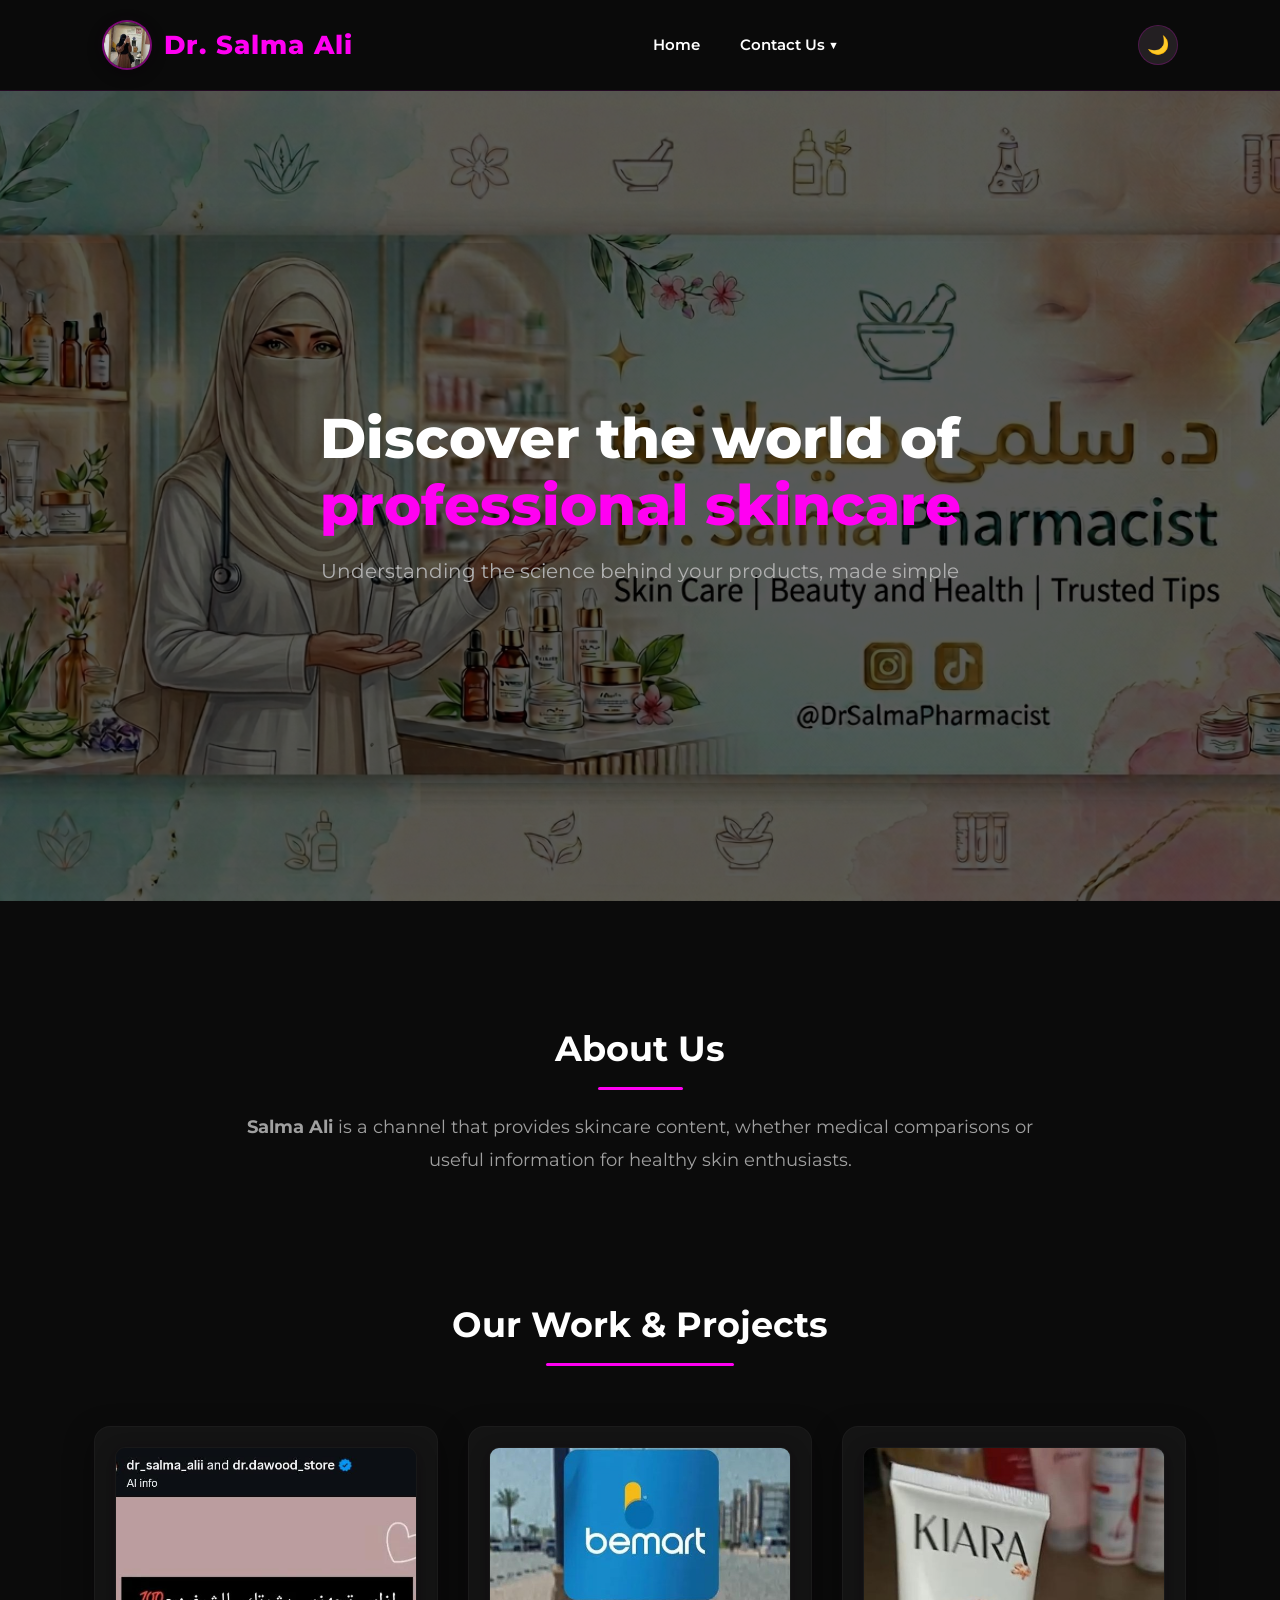
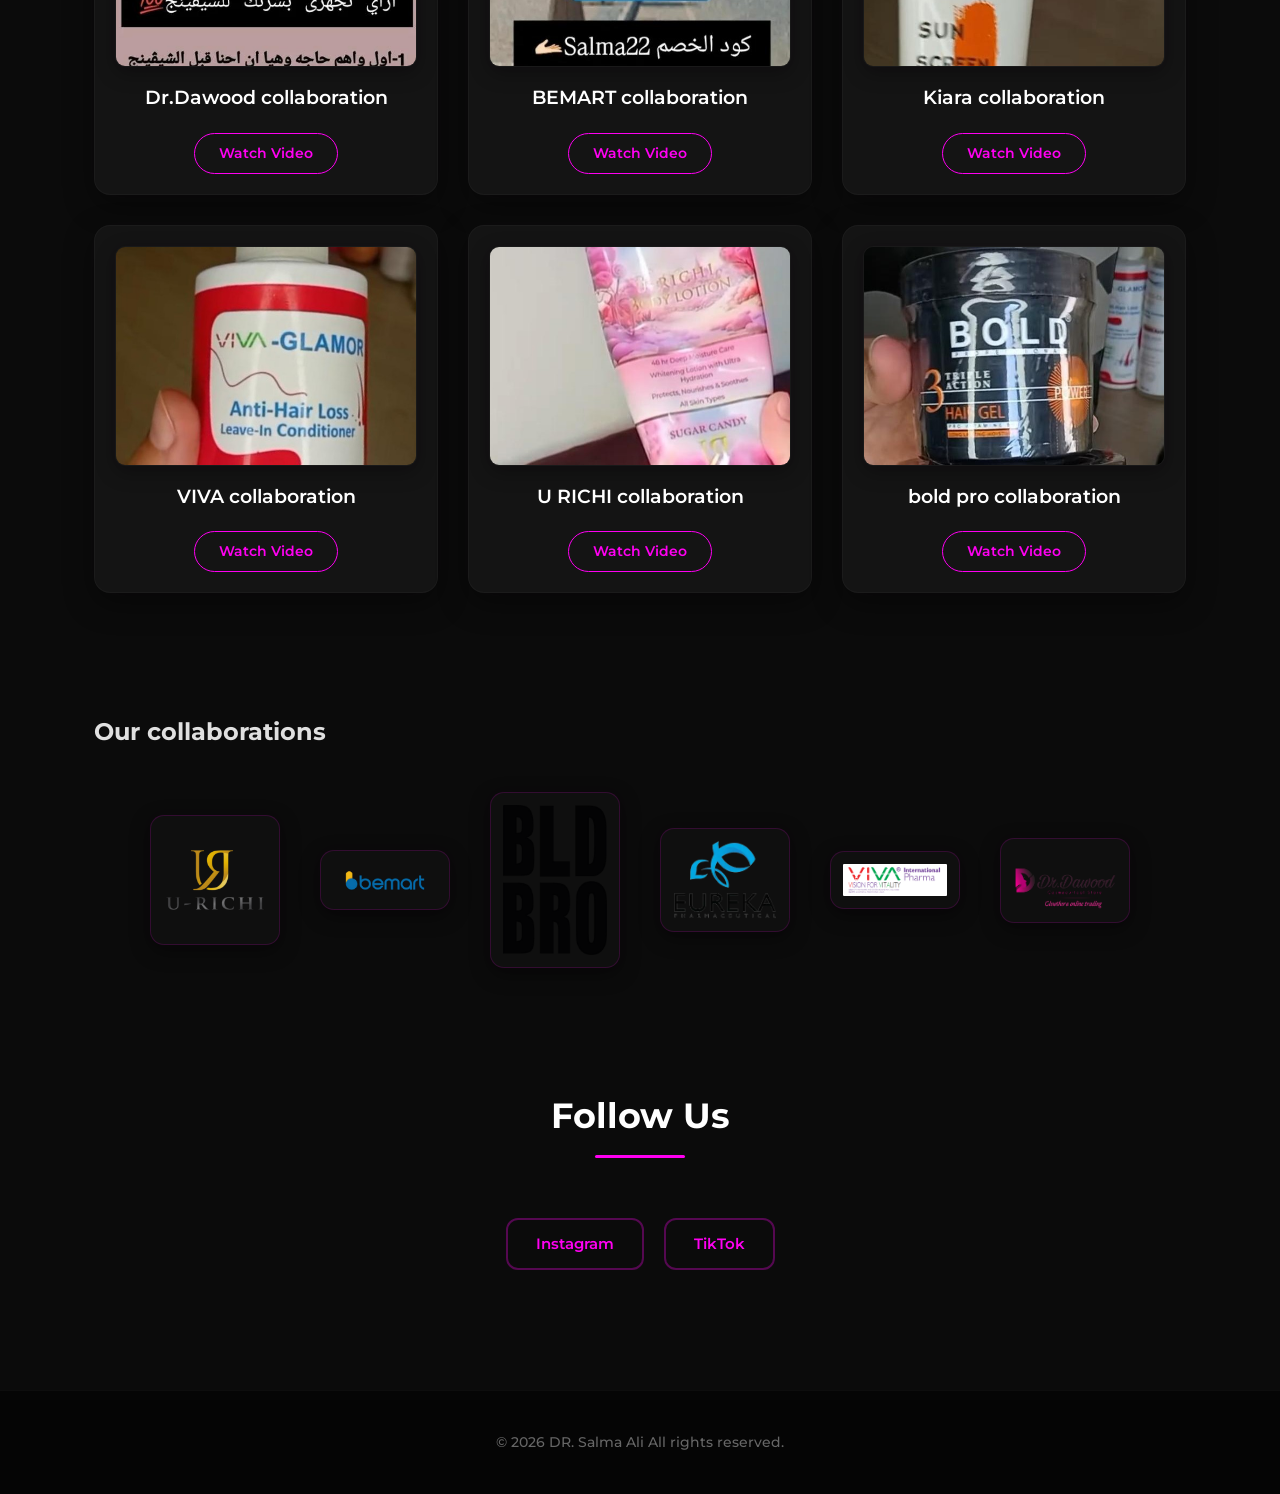
<file: index.html>
<!DOCTYPE html>
<html lang="en">
<head>
  <meta charset="UTF-8">
  <meta name="viewport" content="width=device-width, initial-scale=1.0">
  <title>Salma Ali | Pharmacist</title>
  <link rel="stylesheet" href="Untitled-3.css">
</head>
<body>
  <script>
    /* منع الوميض: فحص الثيم وتطبيقه فوراً قبل رندر عناصر الصفحة */
    if (localStorage.getItem("theme") === "light") {
      document.body.classList.add("light-mode");
    }
  </script>

<header class="header">
  <div class="logo">
    <img src="SALMA LOGO.jpg" alt="Salma Ali Logo">
    <h1>Dr. Salma Ali</h1>
  </div>
  <nav>
    <a href="index.html">Home</a>
    <div class="dropdown">
      <span class="dropbtn">Contact Us ▼</span>
      <div class="dropdown-content">
        <a href="https://wa.me/201055516898" target="_blank">
          <img src="pngimg.com - whatsapp_PNG6.png" alt="WhatsApp" width="20"> WhatsApp
        </a>
        <a href="mailto:salmaali2589@gmail.com">
          <img src="mail.png" alt="Email" width="20"> Email
        </a>
        <a href="tel:+201055516898">
          <img src="phone-98.png" alt="Phone" width="20"> Call
        </a>
      </div>
    </div>
  </nav>
  <button id="mode-toggle" class="mode-btn">🌙</button>
</header>

<section class="hero">
  <img src="Gemini_Generated_Image_vvrl2zvvrl2zvvrl.png" alt="Cover Image" class="cover-img">
  <div class="hero-text">
    <h2>Discover the world of <span>professional skincare</span></h2>
    <p>Understanding the science behind your products, made simple</p>
  </div>
</section>

<section class="about">
  <h2>About Us</h2>
  <p>
    <strong>Salma Ali</strong> is a channel that provides skincare content, whether medical comparisons or useful information for healthy skin enthusiasts.
  </p>
</section>

<section class="projects">
  <h2>Our Work & Projects</h2>
  <div class="gallery">
    <div class="project-item">
      <img src="DR DAWOOD.jpeg" alt="Dr.Dawood collaboration">
      <h3>Dr.Dawood collaboration</h3>
      <a href="https://www.instagram.com/p/DUBcF9YjEO_/?igsh=MWI0aGhhOXRoeWRmdQ==" target="_blank">Watch Video</a>
    </div>
    <div class="project-item">
      <img src="BEMART.jpeg" alt="BEMART collaboration">
      <h3>BEMART collaboration</h3>
      <a href="https://www.instagram.com/p/DYaBClYDEU-/?igsh=OXFtN3lraHIxMm8=" target="_blank">Watch Video</a>
    </div>
    <div class="project-item">
      <img src="KIARA.jpeg" alt="Kiara collaboration">
      <h3>Kiara collaboration</h3>
      <a href="https://www.instagram.com/reel/DZScBJTN4BW/?igsh=dGdmZ2t1anh3Z282" target="_blank">Watch Video</a>
    </div>
    <div class="project-item">
      <img src="VIVA.jpeg" alt="VIVA collaboration">
      <h3>VIVA collaboration</h3>
      <a href="https://www.instagram.com/reel/DX98ukSNNza/?igsh=MWxpZ3Nwd3Q2bGhxYw==" target="_blank">Watch Video</a>
    </div>
    <div class="project-item">
      <img src="U RICHI.jpeg" alt="U RICHI collaboration">
      <h3>U RICHI collaboration</h3>
      <a href="https://www.instagram.com/reel/DUQlj9UDEfT/?igsh=cHV3ZTd6OXZtMjY4" target="_blank">Watch Video</a>
    </div>
    <div class="project-item">
      <img src="bold.jpeg" alt="bold pro collaboration">
      <h3>bold pro collaboration</h3>
      <a href="https://www.instagram.com/reel/DXMtfpvDMAd/?igsh=bzRna2R5cmZteDdz" target="_blank">Watch Video</a>
    </div>
  </div>
</section>

<section class="sponsors">
  <h2>Our collaborations</h2>
  <div class="sponsor-logos">
    <img src="u-pnggg.png" alt="U RICHI">
    <img src="logo_new_150x.png" alt="BEMART">
    <img src="LogoBlack_faccfe94-ff51-4324-b68b-90068338242d.png" alt="BOLD PRO">
    <img src="ERUKEA.png" alt="EUREKA">
    <img src="Screenshot_32-e1743765949780.png" alt="VIVA">
    <img src="LOGO-DAWOOD-2.png" alt="DR DAWOOD">
  </div>
</section>

<section class="contact">
  <h2>Follow Us</h2>
  <div class="social-links">
    <a href="https://www.instagram.com/dr_salma_alii" target="_blank">Instagram</a>
    <a href="https://www.tiktok.com/@dr_salma_ali" target="_blank">TikTok</a>
  </div>
</section>

<footer>
  <p>© 2026 DR. Salma Ali All rights reserved.</p>
</footer>

<script>
  document.addEventListener("DOMContentLoaded", () => {
    const modeToggle = document.getElementById('mode-toggle');
    const body = document.body;

    // ضبط إيموجي الزرار بشكل صحيح بناءً على الوضع الحالي المخزن عند التحميل
    if (body.classList.contains('light-mode')) {
      modeToggle.textContent = '🌞';
    } else {
      modeToggle.textContent = '🌙';
    }

    // تشغيل التبديل والحفظ الفوري بالاختيار الجديد
    modeToggle.addEventListener('click', () => {
      body.classList.toggle('light-mode');
      
      if (body.classList.contains('light-mode')) {
        modeToggle.textContent = '🌞';
        localStorage.setItem("theme", "light");
      } else {
        modeToggle.textContent = '🌙';
        localStorage.setItem("theme", "dark");
      }
    });
  });
</script>
</body>
</html>
</file>
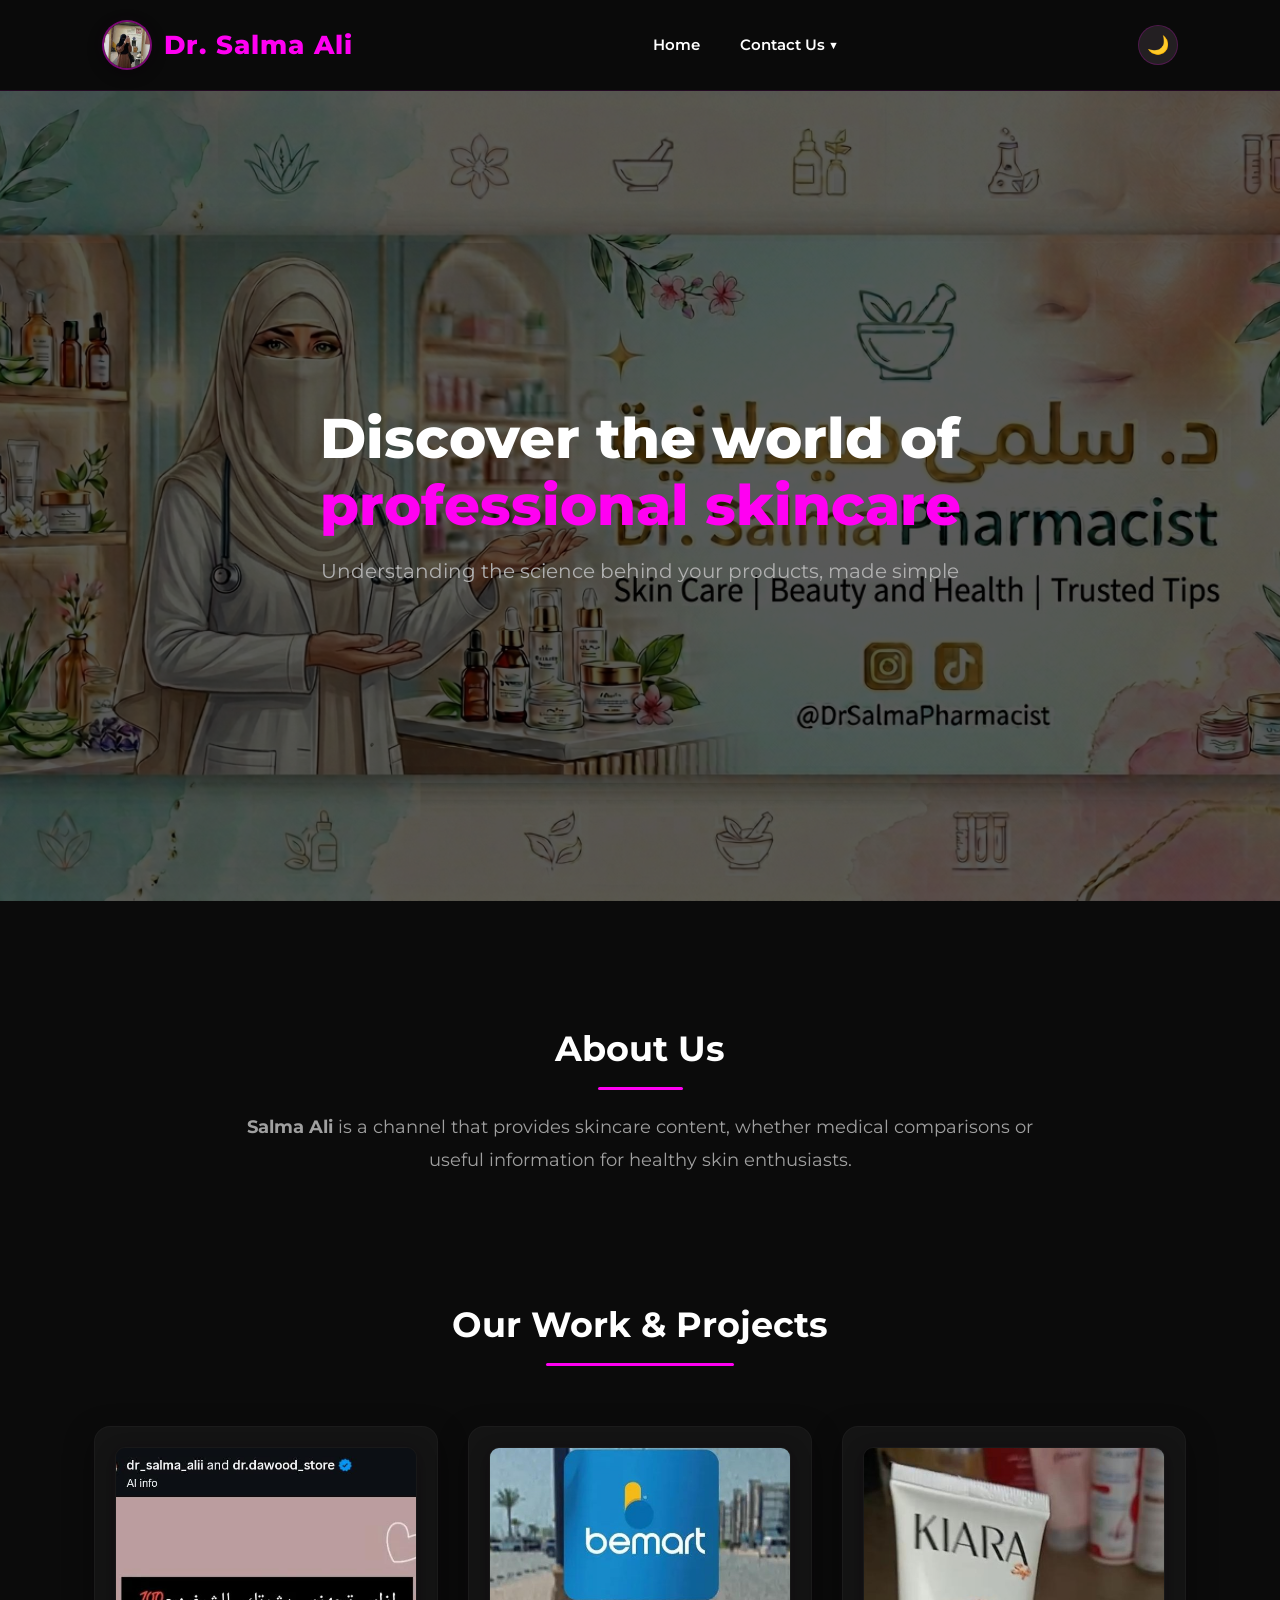
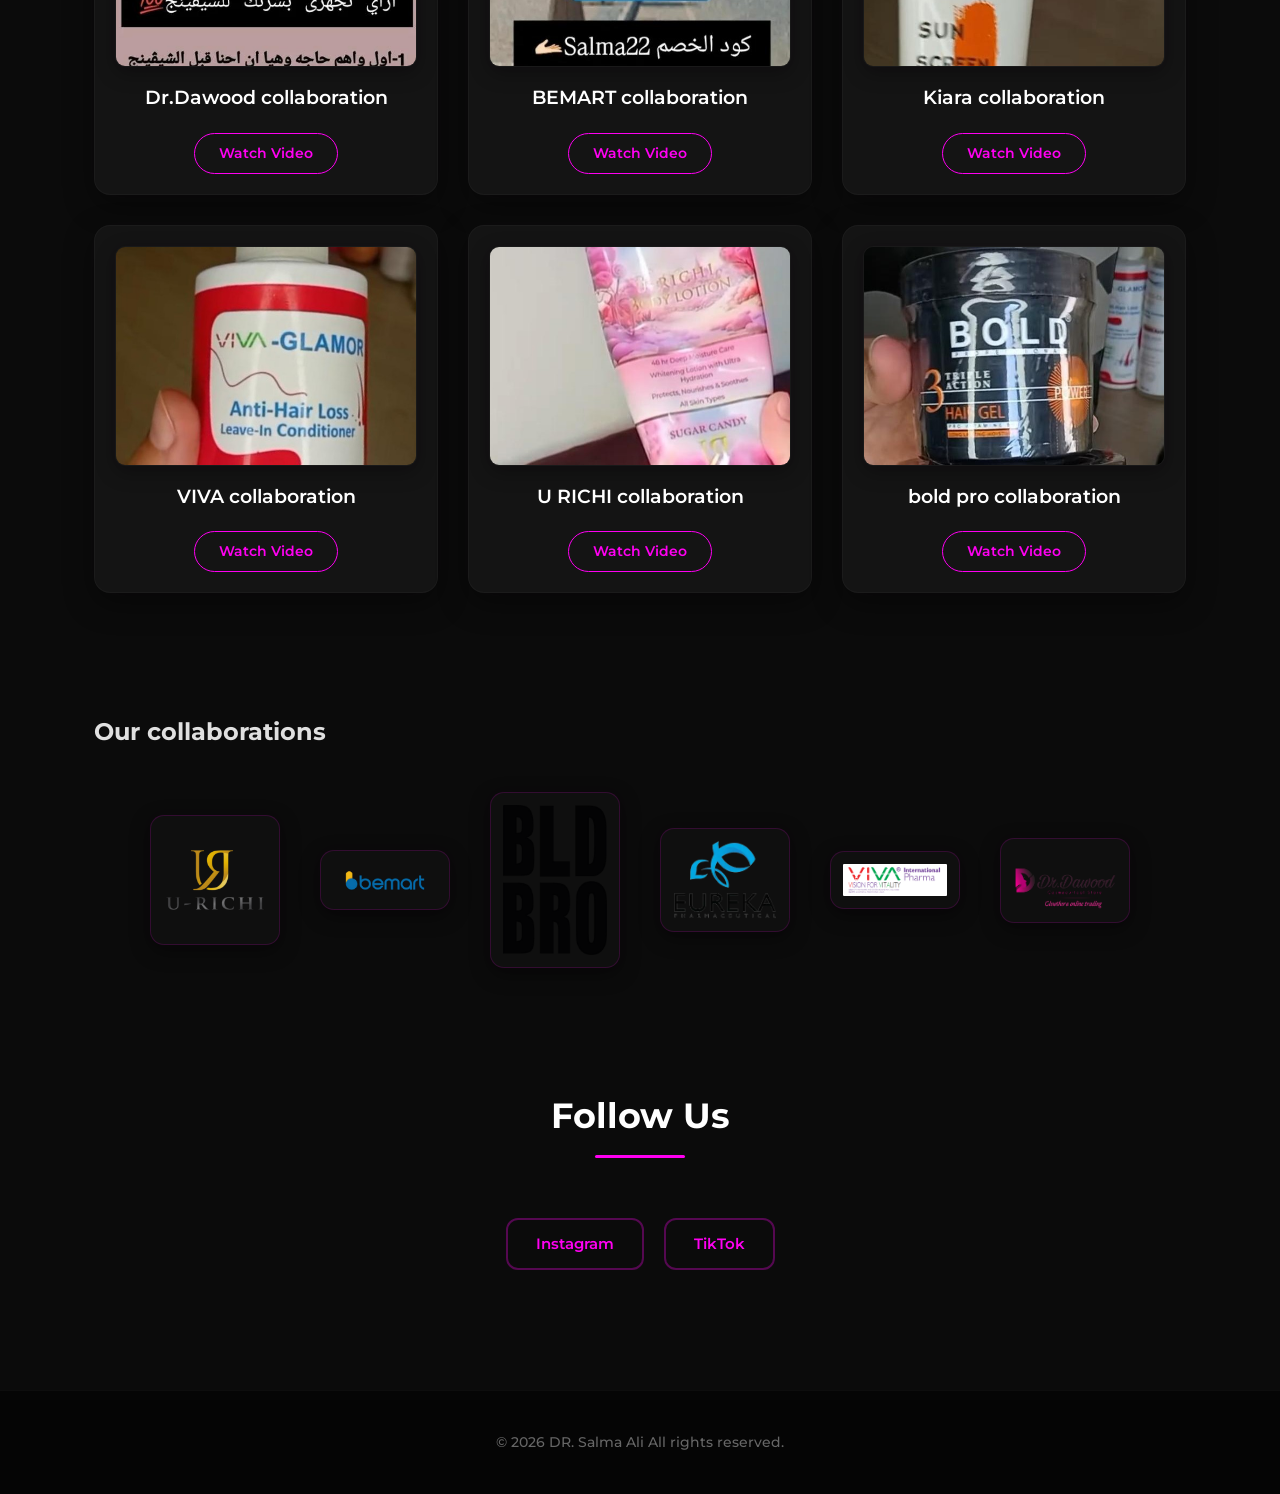
<file: Untitled-1.html>
<!DOCTYPE html>
<html lang="en">
<head>
  <meta charset="UTF-8">
  <meta name="viewport" content="width=device-width, initial-scale=1.0">
  <title>Salma Ali | Pharmacist</title>
  <link rel="stylesheet" href="Untitled-3.css">
</head>
<body>
  <script>
    /* منع الوميض: فحص الثيم وتطبيقه فوراً قبل رندر عناصر الصفحة */
    if (localStorage.getItem("theme") === "light") {
      document.body.classList.add("light-mode");
    }
  </script>

<header class="header">
  <div class="logo">
    <img src="SALMA LOGO.jpg" alt="Salma Ali Logo">
    <h1>Dr. Salma Ali</h1>
  </div>
  <nav>
    <a href="index.html">Home</a>
    <div class="dropdown">
      <span class="dropbtn">Contact Us ▼</span>
      <div class="dropdown-content">
        <a href="https://wa.me/201144172069" target="_blank">
          <img src="pngimg.com - whatsapp_PNG6.png" alt="WhatsApp" width="20"> WhatsApp
        </a>
        <a href="mailto:salmaali2589@gmail.com">
          <img src="mail.png" alt="Email" width="20"> Email
        </a>
        <a href="tel:+201144172069">
          <img src="phone-98.png" alt="Phone" width="20"> Call
        </a>
      </div>
    </div>
  </nav>
  <button id="mode-toggle" class="mode-btn">🌙</button>
</header>

<section class="hero">
  <img src="Gemini_Generated_Image_vvrl2zvvrl2zvvrl.png" alt="Cover Image" class="cover-img">
  <div class="hero-text">
    <h2>Discover the world of <span>professional skincare</span></h2>
    <p>Understanding the science behind your products, made simple</p>
  </div>
</section>

<section class="about">
  <h2>About Us</h2>
  <p>
    <strong>Salma Ali</strong> is a channel that provides skincare content, whether medical comparisons or useful information for healthy skin enthusiasts.
  </p>
</section>

<section class="projects">
  <h2>Our Work & Projects</h2>
  <div class="gallery">
    <div class="project-item">
      <img src="DR DAWOOD.jpeg" alt="Dr.Dawood collaboration">
      <h3>Dr.Dawood collaboration</h3>
      <a href="https://www.instagram.com/p/DUBcF9YjEO_/?igsh=MWI0aGhhOXRoeWRmdQ==" target="_blank">Watch Video</a>
    </div>
    <div class="project-item">
      <img src="BEMART.jpeg" alt="BEMART collaboration">
      <h3>BEMART collaboration</h3>
      <a href="https://www.instagram.com/p/DYaBClYDEU-/?igsh=OXFtN3lraHIxMm8=" target="_blank">Watch Video</a>
    </div>
    <div class="project-item">
      <img src="KIARA.jpeg" alt="Kiara collaboration">
      <h3>Kiara collaboration</h3>
      <a href="https://www.instagram.com/reel/DZScBJTN4BW/?igsh=dGdmZ2t1anh3Z282" target="_blank">Watch Video</a>
    </div>
    <div class="project-item">
      <img src="VIVA.jpeg" alt="VIVA collaboration">
      <h3>VIVA collaboration</h3>
      <a href="https://www.instagram.com/reel/DX98ukSNNza/?igsh=MWxpZ3Nwd3Q2bGhxYw==" target="_blank">Watch Video</a>
    </div>
    <div class="project-item">
      <img src="U RICHI.jpeg" alt="U RICHI collaboration">
      <h3>U RICHI collaboration</h3>
      <a href="https://www.instagram.com/reel/DUQlj9UDEfT/?igsh=cHV3ZTd6OXZtMjY4" target="_blank">Watch Video</a>
    </div>
    <div class="project-item">
      <img src="bold.jpeg" alt="bold pro collaboration">
      <h3>bold pro collaboration</h3>
      <a href="https://www.instagram.com/reel/DXMtfpvDMAd/?igsh=bzRna2R5cmZteDdz" target="_blank">Watch Video</a>
    </div>
  </div>
</section>

<section class="sponsors">
  <h2>Our collaborations</h2>
  <div class="sponsor-logos">
    <img src="u-pnggg.png" alt="U RICHI">
    <img src="logo_new_150x.png" alt="BEMART">
    <img src="LogoBlack_faccfe94-ff51-4324-b68b-90068338242d.png" alt="BOLD PRO">
    <img src="ERUKEA.png" alt="EUREKA">
    <img src="Screenshot_32-e1743765949780.png" alt="VIVA">
    <img src="LOGO-DAWOOD-2.png" alt="DR DAWOOD">
  </div>
</section>

<section class="contact">
  <h2>Follow Us</h2>
  <div class="social-links">
    <a href="https://www.instagram.com/dr_salma_alii" target="_blank">Instagram</a>
    <a href="https://www.tiktok.com/@dr_salma_ali" target="_blank">TikTok</a>
  </div>
</section>

<footer>
  <p>© 2026 DR. Salma Ali All rights reserved.</p>
</footer>

<script>
  document.addEventListener("DOMContentLoaded", () => {
    const modeToggle = document.getElementById('mode-toggle');
    const body = document.body;

    // ضبط إيموجي الزرار بشكل صحيح بناءً على الوضع الحالي المخزن عند التحميل
    if (body.classList.contains('light-mode')) {
      modeToggle.textContent = '🌞';
    } else {
      modeToggle.textContent = '🌙';
    }

    // تشغيل التبديل والحفظ الفوري بالاختيار الجديد
    modeToggle.addEventListener('click', () => {
      body.classList.toggle('light-mode');
      
      if (body.classList.contains('light-mode')) {
        modeToggle.textContent = '🌞';
        localStorage.setItem("theme", "light");
      } else {
        modeToggle.textContent = '🌙';
        localStorage.setItem("theme", "dark");
      }
    });
  });
</script>
</body>
</html>
</file>
<file: Untitled-3.css>
/* ===================== الإعدادات العامة والخطوط ===================== */
@import url('https://fonts.googleapis.com/css2?family=Montserrat:wght@400;500;600;700;800&display=swap');

* {
  margin: 0;
  padding: 0;
  box-sizing: border-box;
  font-family: "Montserrat", sans-serif;
}

html {
  scroll-behavior: smooth;
}

body {
  background-color: #0b0b0b; 
  color: #e0e0e0; 
  line-height: 1.6;
  font-size: 1rem;
  overflow-x: hidden;
  transition: background-color 0.4s cubic-bezier(0.4, 0, 0.2, 1), color 0.4s cubic-bezier(0.4, 0, 0.2, 1);
}

/* ===================== الهيدر ولوجو القناة (Header & Channel Logo) ===================== */
.header {
  display: flex;
  align-items: center;
  justify-content: space-between;
  padding: 20px 8%;
  background-color: rgba(11, 11, 11, 0.85);
  position: sticky;
  top: 0;
  z-index: 1000;
  backdrop-filter: blur(12px); 
  -webkit-backdrop-filter: blur(12px);
  border-bottom: 1px solid rgba(255, 0, 242, 0.1);
  transition: all 0.3s ease;
}

.header .logo {
  display: flex;
  align-items: center;
  gap: 12px;
}

/* [تعديل] إضافة الأنيميشن والـ Deep Glow للوجو القناة في الهيدر باللون البينك */
.header .logo img {
  width: 50px;
  height: 50px;
  border-radius: 50%;
  object-fit: cover;
  border: 2px solid rgba(255, 0, 242, 0.45);
  background-color: rgba(255, 255, 255, 0.02);
  box-shadow: 0 4px 15px rgba(0, 0, 0, 0.3), 0 0 15px rgba(255, 0, 242, 0.03);
  transition: transform 0.4s cubic-bezier(0.175, 0.885, 0.32, 1.275), box-shadow 0.4s ease, border-color 0.4s ease;
}

.header .logo img:hover {
  transform: translateY(-3px) scale(1.08);
  border-color: rgba(255, 0, 242, 1);
  background-color: rgba(255, 0, 242, 0.05);
  box-shadow: 0 8px 25px rgba(255, 0, 242, 0.3), 0 0 25px rgba(255, 0, 242, 0.15);
}

body.light-mode .header .logo img {
  border-color: rgba(255, 124, 242, 0.4);
  box-shadow: 0 4px 15px rgba(0, 0, 0, 0.05), 0 0 15px rgba(255, 124, 242, 0.02);
}

body.light-mode .header .logo img:hover {
  border-color: rgba(255, 124, 242, 1);
  background-color: rgba(255, 124, 242, 0.05);
  box-shadow: 0 8px 25px rgba(134, 0, 161, 0.2), 0 0 25px rgba(142, 0, 161, 0.1);
}

.header h1 {
  font-weight: 800;
  font-size: 1.6rem;
  color: rgb(255, 0, 242);
  letter-spacing: 1px;
}

.header nav {
  display: flex;
  align-items: center;
  gap: 40px; 
}

.header nav a, 
.header .dropbtn {
  color: #ffffff;
  text-decoration: none;
  font-weight: 600;
  font-size: 0.95rem;
  position: relative;
  padding: 8px 0;
  transition: color 0.3s ease;
  cursor: pointer;
  background: none;
  border: none;
}

.header nav a:hover,
.header .dropbtn:hover {
  color: rgb(255, 217, 242);
}

.header nav a::after,
.header .dropbtn::after {
  content: "";
  position: absolute;
  width: 0;
  height: 2px;
  left: 0;
  bottom: 0;
  background-color: rgb(255, 217, 242);
  transition: width 0.3s cubic-bezier(0.4, 0, 0.2, 1);
}

.header nav a:hover::after,
.header .dropbtn:hover::after {
  width: 100%;
}

/* ===================== القوائم المنسدلة (Dropdown) ===================== */
.dropdown {
  position: relative;
}

.dropdown-content {
  opacity: 0;
  visibility: hidden;
  position: absolute;
  top: 100%;
  right: 0;
  background-color: #141414;
  min-width: 220px;
  border-radius: 8px;
  border: 1px solid rgba(255, 0, 242, 0.15);
  box-shadow: 0 10px 30px rgba(0, 0, 0, 0.5);
  padding: 8px 0;
  transform: translateY(10px);
  transition: all 0.3s cubic-bezier(0.4, 0, 0.2, 1);
  z-index: 10;
}

.dropdown:hover .dropdown-content {
  opacity: 1;
  visibility: visible;
  transform: translateY(0);
}

.dropdown-content a {
  color: #e0e0e0;
  padding: 12px 20px;
  display: flex;
  align-items: center;
  gap: 12px;
  text-decoration: none;
  font-weight: 500;
  font-size: 0.9rem;
  transition: all 0.2s ease;
}

.dropdown-content a::after {
  display: none; 
}

.dropdown-content a img {
  width: 18px;
  height: 18px;
  object-fit: contain;
}

.dropdown-content a:hover {
  background-color: rgba(255, 217, 242, 0.08);
  color: rgb(255, 217, 242);
  padding-left: 24px; 
}

/* ===================== زر تبديل الثيم (Mode Button) ===================== */
.mode-btn {
  background: rgba(255, 217, 242, 0.1);
  border: 1px solid rgba(255, 0, 242, 0.2);
  width: 40px;
  height: 40px;
  border-radius: 50%;
  display: flex;
  align-items: center;
  justify-content: center;
  font-size: 18px;
  cursor: pointer;
  color: rgb(255, 217, 242);
  transition: all 0.3s ease;
}

.mode-btn:hover {
  background: rgb(255, 217, 242);
  color: #0b0b0b;
  transform: rotate(15deg) scale(1.05);
}

/* ===================== الوضع الفاتح الأساسي (Light Mode) ===================== */
body.light-mode {
  background-color: #f4f6f9;
  color: #2b2b2b;
}

body.light-mode .header {
  background-color: rgba(255, 255, 255, 0.85);
  border-bottom: 1px solid rgba(255, 124, 242, 0.1);
}

body.light-mode .header h1 {
  color: rgb(255, 124, 242);
}

body.light-mode .header nav a,
body.light-mode .header .dropbtn {
  color: #333333;
}

body.light-mode .header nav a:hover,
body.light-mode .header .dropbtn:hover {
  color: rgb(255, 124, 242);
}

body.light-mode .header nav a::after,
body.light-mode .header .dropbtn::after {
  background-color: rgb(255, 124, 242);
}

body.light-mode .dropdown-content {
  background-color: #ffffff;
  border: 1px solid rgba(0, 0, 0, 0.08);
  box-shadow: 0 10px 30px rgba(0, 0, 0, 0.06);
}

body.light-mode .dropdown-content a {
  color: #444444;
}

body.light-mode .dropdown-content a:hover {
  background-color: rgba(255, 124, 242, 0.05);
  color: #8600a1;
}

body.light-mode .mode-btn {
  background: rgba(255, 124, 242, 0.08);
  border: 1px solid rgba(255, 124, 242, 0.15);
  color: #8600a1;
}

body.light-mode .mode-btn:hover {
  background: #8600a1;
  color: #ffffff;
}

/* ===================== قسم الواجهة (Hero Section) ===================== */
.hero {
  position: relative;
  height: calc(100vh - 90px);
  display: flex;
  justify-content: center;
  align-items: center;
  text-align: center;
  overflow: hidden;
  background-color: #000;
}

.cover-img {
  position: absolute;
  top: 0;
  left: 0;
  width: 100%;
  height: 100%;
  object-fit: cover;
  filter: brightness(0.35);
  transform: scale(1.02);
  animation: zoomBackground 8s ease-out forwards;
}

.hero-text {
  position: relative;
  z-index: 2;
  max-width: 800px;
  padding: 0 24px;
  opacity: 0;
  transform: translateY(30px);
  animation: fadeInUp 1s cubic-bezier(0.4, 0, 0.2, 1) forwards 0.5s;
}

.hero-text h2 {
  font-size: 3.5rem;
  font-weight: 800;
  color: #ffffff;
  margin-bottom: 16px;
  line-height: 1.2;
}

.hero-text h2 span {
  color: rgb(255, 0, 242);
}

.hero-text p {
  font-size: 1.25rem;
  color: #b0b0b0;
  font-weight: 400;
}

/* ===================== الأقسام الأساسية (Sections Global) ===================== */
.about, .projects, .contact {
  max-width: 1140px;
  margin: 120px auto;
  padding: 0 24px;
  text-align: center;
}

.about h2, .projects h2, .contact h2 {
  font-size: 2.2rem;
  font-weight: 700;
  color: #ffffff;
  margin-bottom: 20px;
  position: relative;
  display: inline-block;
}

.about h2::after, .projects h2::after, .contact h2::after {
  content: "";
  display: block;
  width: 50%;
  height: 3px;
  background-color: rgb(255, 0, 242);
  margin: 10px auto 0 auto;
  border-radius: 2px;
}

body.light-mode .about h2, 
body.light-mode .projects h2, 
body.light-mode .contact h2 {
  color: #1a1a1a;
}

body.light-mode .about h2::after, 
body.light-mode .projects h2::after, 
body.light-mode .contact h2::after {
  background-color: rgb(255, 124, 242);
}

.about p {
  font-size: 1.15rem;
  color: #a0a0a0;
  max-width: 800px;
  margin: 0 auto;
  line-height: 1.8;
}

body.light-mode .about p {
  color: #555555;
}

/* ===================== صور الفيديوهات في صفحة HOME ===================== */
.gallery {
  display: grid;
  grid-template-columns: repeat(auto-fit, minmax(320px, 1fr));
  gap: 30px;
  margin-top: 40px;
}

.project-item {
  background: #141414;
  border-radius: 16px;
  overflow: hidden;
  padding: 20px;
  border: 1px solid rgba(255, 255, 255, 0.03);
  display: flex;
  flex-direction: column;
  align-items: center;
  gap: 15px;
  opacity: 0;
  transform: translateY(30px);
  animation: fadeInUp 1s cubic-bezier(0.4, 0, 0.2, 1) forwards 0.3s;
  box-shadow: 0 10px 30px rgba(0, 0, 0, 0.4), 0 0 25px rgba(255, 0, 242, 0.02);
  transition: transform 0.4s cubic-bezier(0.4, 0, 0.2, 1), border-color 0.4s ease, box-shadow 0.4s ease;
}

body.light-mode .project-item {
  background: #ffffff;
  border: 1px solid rgba(0, 0, 0, 0.05);
  box-shadow: 0 10px 30px rgba(0, 0, 0, 0.04), 0 0 20px rgba(255, 124, 242, 0.01);
}

.project-item:hover {
  transform: translateY(-8px);
  border-color: rgba(255, 0, 242, 0.3);
  box-shadow: 0 15px 40px rgba(255, 0, 242, 0.15), 0 0 35px rgba(255, 0, 242, 0.1);
}

body.light-mode .project-item:hover {
  border-color: rgba(255, 124, 242, 0.3);
  box-shadow: 0 15px 40px rgba(134, 0, 161, 0.08), 0 0 35px rgba(134, 0, 161, 0.06);
}

.gallery h3 {
  color: #ffffff;
  font-size: 1.2rem;
  font-weight: 600;
  transition: color 0.3s ease;
}

body.light-mode .gallery h3 {
  color: #222222;
}

.project-item:hover h3 { color: rgb(255, 0, 242); }
body.light-mode .project-item:hover h3 { color: #8600a1; }

/* [تعديل] توحيد الأنيميشن والـ Deep Glow الوردي على صور الفيديوهات مباشرة */
.gallery img {
  width: 100%;
  height: 220px;
  border-radius: 10px;
  object-fit: cover;
  border: 1px solid rgba(255, 255, 255, 0.02);
  box-shadow: 0 6px 20px rgba(0, 0, 0, 0.3), 0 0 15px rgba(255, 0, 242, 0.02);
  transition: transform 0.4s cubic-bezier(0.175, 0.885, 0.32, 1.275), box-shadow 0.4s ease, border-color 0.4s ease;
}

.project-item:hover .gallery img {
  transform: scale(1.05); /* زوم ناعم ومرن */
  border-color: rgba(255, 0, 242, 0.5);
  box-shadow: 0 12px 28px rgba(255, 0, 242, 0.25), 0 0 25px rgba(255, 0, 242, 0.12);
}

body.light-mode .gallery img {
  box-shadow: 0 6px 20px rgba(0, 0, 0, 0.04), 0 0 15px rgba(255, 124, 242, 0.01);
}

body.light-mode .project-item:hover .gallery img {
  border-color: rgba(255, 124, 242, 0.5);
  box-shadow: 0 12px 28px rgba(134, 0, 161, 0.15), 0 0 25px rgba(134, 0, 161, 0.08);
}

.project-item a {
  color: rgb(255, 0, 242);
  font-weight: 600;
  font-size: 0.9rem;
  text-decoration: none;
  border: 1.5px solid rgb(255, 0, 242);
  padding: 8px 24px;
  border-radius: 30px;
  background: transparent;
  transition: all 0.3s ease;
  margin-top: 5px;
}

.project-item a:hover {
  background-color: rgb(255, 0, 242);
  color: #0b0b0b;
  box-shadow: 0 8px 20px rgba(255, 0, 242, 0.3);
}

body.light-mode .project-item a {
  color: #8600a1;
  border-color: #8600a1;
}

body.light-mode .project-item a:hover {
  background-color: #8600a1;
  color: #ffffff;
  box-shadow: 0 8px 20px rgba(134, 0, 161, 0.2);
}

/* ===================== قسم لوجوهات الاسبونسرز (Sponsors Logos) ===================== */
.sponsors {
  max-width: 1140px;
  margin: 100px auto;
  padding: 0 24px;
}

.sponsor-logos {
  display: flex;
  justify-content: center;
  flex-wrap: wrap;
  gap: 40px;
  align-items: center;
  margin-top: 40px;
}

/* [تعديل] تفعيل ستايل الأنيميشن والـ Deep Glow الوردي الكامل على لوجو الاسبونسرز */
.sponsor-logos img {
  width: 130px;
  height: auto;
  filter: none; 
  opacity: 1;
  padding: 12px;
  border-radius: 14px;
  background-color: rgba(255, 255, 255, 0.02);
  border: 1px solid rgba(255, 0, 242, 0.15);
  box-shadow: 0 6px 20px rgba(0, 0, 0, 0.4), 0 0 15px rgba(255, 0, 242, 0.02);
  transition: transform 0.4s cubic-bezier(0.175, 0.885, 0.32, 1.275), box-shadow 0.4s ease, border-color 0.4s ease, background-color 0.4s ease;
}

.sponsor-logos img:hover {
  transform: translateY(-8px) scale(1.08);
  background-color: rgba(255, 0, 242, 0.05);
  border-color: rgba(255, 0, 242, 1);
  box-shadow: 0 12px 30px rgba(255, 0, 242, 0.35), 0 0 25px rgba(255, 0, 242, 0.15);
}

body.light-mode .sponsor-logos img {
  background-color: rgba(255, 255, 255, 1);
  border: 1px solid rgba(255, 124, 242, 0.15);
  box-shadow: 0 6px 20px rgba(0, 0, 0, 0.04), 0 0 15px rgba(255, 124, 242, 0.01);
}

body.light-mode .sponsor-logos img:hover {
  background-color: rgba(255, 124, 242, 0.03);
  border-color: rgba(255, 124, 242, 1);
  box-shadow: 0 12px 30px rgba(134, 0, 161, 0.2), 0 0 25px rgba(134, 0, 161, 0.1);
}

/* ===================== قسم الإحصائيات والتحليلات (Analytics Section) ===================== */
.analytics {
  max-width: 1140px;
  margin: 120px auto;
  padding: 0 24px;
}

.analytics h2 {
  font-size: 2.5rem;
  color: #ffffff;
  text-align: center;
  margin-bottom: 40px;
  position: relative;
  display: inline-block;
  left: 50%;
  transform: translateX(-50%);
}

.analytics h2::after {
  content: "";
  display: block;
  width: 50%;
  height: 3px;
  background-color: rgb(255, 0, 242);
  margin: 10px auto 0 auto;
  border-radius: 2px;
}

body.light-mode .analytics h2 { color: #1a1a1a; }
body.light-mode .analytics h2::after { background-color: rgb(255, 124, 242); }

.stats {
  display: flex;
  flex-wrap: wrap;
  justify-content: center;
  gap: 40px;
  margin-top: 30px;
}

.stats .gallery-item {
  background: #141414;
  padding: 30px 24px;
  border-radius: 16px;
  border: 1px solid rgba(255, 255, 255, 0.03);
  text-align: center;
  flex: 1;
  min-width: 300px;
  max-width: 520px;
  opacity: 0;
  transform: translateY(35px);
  animation: fadeInUp 1.1s cubic-bezier(0.4, 0, 0.2, 1) forwards;
  box-shadow: 0 12px 35px rgba(0, 0, 0, 0.5), 0 0 25px rgba(255, 0, 242, 0.02);
  transition: transform 0.4s cubic-bezier(0.4, 0, 0.2, 1), border-color 0.4s ease, box-shadow 0.4s ease;
}

.stats .gallery-item:nth-child(1) { animation-delay: 0.1s; }
.stats .gallery-item:nth-child(2) { animation-delay: 0.3s; }
.stats .gallery-item:nth-child(3) { animation-delay: 0.5s; }

body.light-mode .stats .gallery-item { background: #ffffff; border: 1px solid rgba(0, 0, 0, 0.05); }

.stats .gallery-item:hover {
  transform: translateY(-6px);
  border-color: rgba(255, 0, 242, 0.25);
  box-shadow: 0 18px 45px rgba(0, 0, 0, 0.6), 0 0 35px rgba(255, 0, 242, 0.08);
}

.stats .gallery-item h3 { font-size: 1.3rem; font-weight: 600; margin-bottom: 20px; color: #ffffff; transition: color 0.3s ease; }
body.light-mode .stats .gallery-item h3 { color: #222222; }
.stats .gallery-item:hover h3 { color: rgb(255, 0, 242); }

/* [تعديل] تفعيل حركة دخول مخصصة وتلقائية لصور الإحصائيات مع الـ Deep Glow الوردي */
.stats .gallery-item img {
  width: 100%;
  max-width: 480px;
  height: auto;
  border-radius: 10px;
  object-fit: cover;
  border: 1px solid rgba(255, 255, 255, 0.02);
  animation: imageEntrance 1.4s cubic-bezier(0.175, 0.885, 0.32, 1.275) forwards;
  transition: transform 0.4s cubic-bezier(0.175, 0.885, 0.32, 1.275), box-shadow 0.4s ease, border-color 0.4s ease;
}

.stats .gallery-item:nth-child(1) img { animation-delay: 0.2s; }
.stats .gallery-item:nth-child(2) img { animation-delay: 0.4s; }
.stats .gallery-item:nth-child(3) img { animation-delay: 0.6s; }

.stats .gallery-item:hover img {
  transform: scale(1.04);
  border-color: rgba(255, 0, 242, 0.4);
  box-shadow: 0 12px 30px rgba(255, 0, 242, 0.25), 0 0 25px rgba(255, 0, 242, 0.1);
}

body.light-mode .stats .gallery-item img { border-color: rgba(0, 0, 0, 0.05); }
body.light-mode .stats .gallery-item:hover img { border-color: rgba(255, 124, 242, 0.4); box-shadow: 0 12px 30px rgba(134, 0, 161, 0.15); }

/* ===================== شاشة عرض الصور الكبيرة (Lightbox) ===================== */
.lightbox {
  position: fixed;
  display: none;
  top: 0; left: 0;
  width: 100%;
  height: 100%;
  background: rgba(5, 5, 5, 0.95);
  justify-content: center;
  align-items: center;
  z-index: 2000;
  padding: 24px;
  backdrop-filter: blur(8px);
}

.lightbox img {
  max-width: 85%;
  max-height: 85%;
  border-radius: 8px;
  box-shadow: 0 20px 50px rgba(0,0,0,0.5);
  animation: fadeIn 0.4s ease;
}

.lightbox:target { display: flex; }

/* ===================== أزرار التواصل الاجتماعي (Social Links) ===================== */
.social-links {
  display: flex;
  justify-content: center;
  flex-wrap: wrap;
  gap: 20px;
  margin-top: 40px;
}

.social-links a {
  display: inline-flex;
  align-items: center;
  justify-content: center;
  padding: 12px 28px;
  color: rgb(255, 0, 242);
  text-decoration: none;
  font-weight: 600;
  font-size: 0.95rem;
  border: 2px solid rgba(255, 0, 242, 0.3);
  border-radius: 12px;
  background-color: transparent;
  transition: all 0.3s cubic-bezier(0.4, 0, 0.2, 1);
}

.social-links a:hover {
  background-color: rgb(255, 0, 242);
  color: #0b0b0b;
  border-color: rgb(255, 0, 242);
  transform: translateY(-4px);
  box-shadow: 0 10px 25px rgba(255, 0, 242, 0.25);
}

body.light-mode .social-links a {
  color: #8600a1;
  border-color: rgba(255, 124, 242, 0.3);
}

body.light-mode .social-links a:hover {
  background-color: #8600a1;
  color: #ffffff;
  border-color: #8600a1;
  box-shadow: 0 10px 25px rgba(134, 0, 161, 0.2);
}

/* ===================== الفوتر (Footer) ===================== */
footer {
  text-align: center;
  padding: 40px 24px;
  background-color: #050505;
  border-top: 1px solid rgba(255, 255, 255, 0.03);
  font-size: 0.9rem;
  color: #666666;
  font-weight: 500;
}

body.light-mode footer {
  background-color: #ffffff;
  border-top: 1px solid rgba(0, 0, 0, 0.05);
  color: #888888;
}

/* ===================== الحركات والانتقالات (Animations) ===================== */
@keyframes fadeInUp {
  from {
    opacity: 0;
    transform: translateY(30px);
  }
  to {
    opacity: 1;
    transform: translateY(0);
  }
}

@keyframes zoomBackground {
  from { transform: scale(1.1); }
  to { transform: scale(1); }
}

@keyframes fadeIn {
  from { opacity: 0; }
  to { opacity: 1; }
}

@keyframes imageEntrance {
  from {
    opacity: 0;
    transform: scale(0.95) translateY(15px);
  }
  to {
    opacity: 1;
    transform: scale(1) translateY(0);
  }
}

/* ===================== شاشات التجاوب (Responsive Design) ===================== */
@media (max-width: 1024px) {
  .header { padding: 20px 4%; }
  .hero-text h2 { font-size: 2.8rem; }
}

@media (max-width: 768px) {
  .header {
    flex-direction: column;
    gap: 15px;
    padding: 15px 4%;
    text-align: center;
  }
  
  .header nav {
    gap: 20px;
    flex-wrap: wrap;
    justify-content: center;
  }

  .dropdown-content {
    right: 50%;
    transform: translateX(50%) translateY(10px);
  }
  .dropdown:hover .dropdown-content {
    transform: translateX(50%) translateY(0);
  }

  .hero-text h2 { font-size: 2.2rem; }
  .hero-text p { font-size: 1.1rem; }
  
  .about, .projects, .contact {
    margin: 80px auto;
  }
  
  .about h2, .projects h2, .contact h2 {
    font-size: 1.8rem;
  }
  
  .gallery {
    grid-template-columns: 1fr;
    gap: 20px;
  }
  
  .sponsor-logos { gap: 25px; }
  .sponsor-logos img { width: 100px; }
  
  .stats .gallery-item {
    min-width: 100%;
  }
}
/* ابحث عن كود .dropdown:hover .dropdown-content واستبدله أو أضف هذا التعديل */
.dropdown:hover .dropdown-content {
  opacity: 1;
  visibility: visible;
  display: block; /* يضمن التوافق الكلي بعد حذف الكود الداخلي القديم */
  transform: translateY(0);
}
</file>
